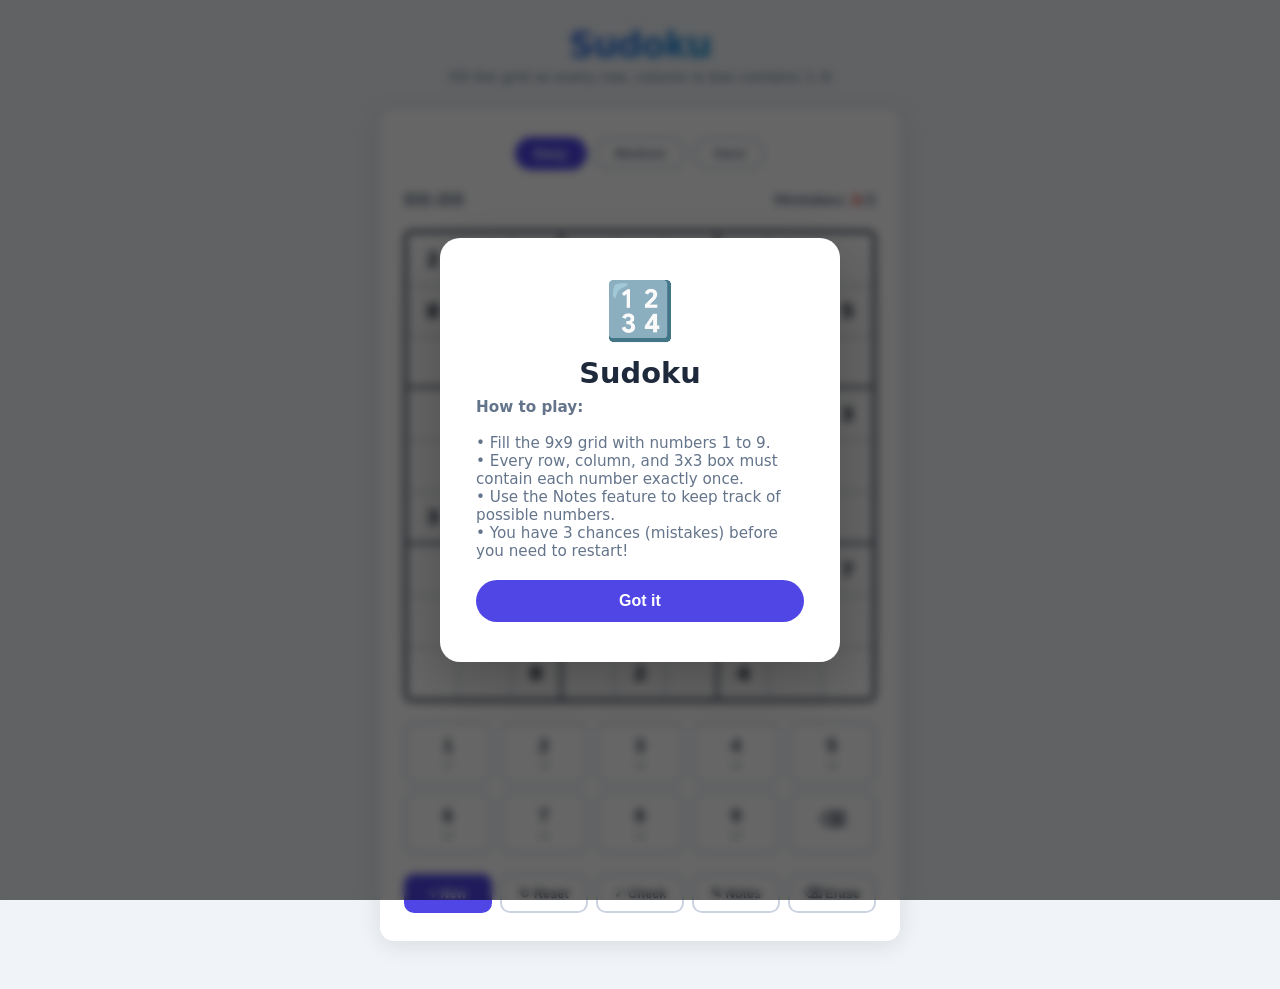
<file: sudoku.html>
<!DOCTYPE html>
<html lang="en">
<head>
  <meta charset="UTF-8" />
  <meta name="viewport" content="width=device-width, initial-scale=1.0"/>
  <title>Sudoku</title>
  <style>
    *, *::before, *::after { box-sizing: border-box; margin: 0; padding: 0; }

    :root {
      --bg: #f0f4f8;
      --surface: #ffffff;
      --primary: #4f46e5;
      --primary-light: #ede9fe;
      --accent: #06b6d4;
      --danger: #ef4444;
      --danger-light: #fee2e2;
      --success: #22c55e;
      --text: #1e293b;
      --text-muted: #64748b;
      --border: #cbd5e1;
      --clue: #1e293b;
      --user: #4f46e5;
      --cell-bg: #ffffff;
      --hover-bg: #f8fafc;
      --select-bg: #c7d2fe;
      --related-bg: #eef2ff;
      --box-border: #1e293b;
      --shadow: 0 4px 24px rgba(0,0,0,0.10);
      --radius: 14px;
    }

    body {
      background: var(--bg);
      color: var(--text);
      font-family: "Segoe UI", system-ui, -apple-system, sans-serif;
      min-height: 100vh;
      display: flex;
      flex-direction: column;
      align-items: center;
      justify-content: flex-start;
      padding: 24px 12px 48px;
    }

    header { text-align: center; margin-bottom: 24px; }
    header h1 {
      font-size: 2.2rem; font-weight: 800; letter-spacing: -1px;
      background: linear-gradient(135deg, var(--primary), var(--accent));
      -webkit-background-clip: text; -webkit-text-fill-color: transparent;
      background-clip: text;
    }
    header p { color: var(--text-muted); font-size: 0.9rem; margin-top: 4px; }

    .game-container {
      background: var(--surface); border-radius: var(--radius);
      box-shadow: var(--shadow); padding: 28px 24px;
      display: flex; flex-direction: column; align-items: center;
      gap: 20px; width: 100%; max-width: 520px;
    }

    .difficulty { display: flex; gap: 8px; }
    .diff-btn {
      padding: 7px 18px; border: 2px solid var(--border); border-radius: 50px;
      background: transparent; color: var(--text-muted); font-size: 0.85rem;
      font-weight: 600; cursor: pointer; transition: all 0.2s;
    }
    .diff-btn:hover { border-color: var(--primary); color: var(--primary); }
    .diff-btn.active { background: var(--primary); border-color: var(--primary); color: #fff; }

    .info-row { display: flex; justify-content: space-between; align-items: center; width: 100%; }
    .timer { font-size: 1.1rem; font-weight: 700; color: var(--text-muted); letter-spacing: 1px; }
    .mistakes { font-size: 0.85rem; color: var(--text-muted); font-weight: 600; }
    .mistakes span { color: var(--danger); }

    .grid-wrapper { position: relative; width: 100%; }
    #sudoku-grid {
      display: grid; grid-template-columns: repeat(9, 1fr);
      width: 100%; border: 3px solid var(--box-border); border-radius: 8px; overflow: hidden;
    }

    .cell {
      aspect-ratio: 1; display: flex; align-items: center; justify-content: center;
      font-size: clamp(0.85rem, 2.5vw, 1.25rem); font-weight: 600; cursor: pointer;
      background: var(--cell-bg); color: var(--clue); border: 1px solid var(--border);
      position: relative; transition: background 0.12s;
      user-select: none; -webkit-tap-highlight-color: transparent;
    }
    .cell:nth-child(3n)   { border-right: 2.5px solid var(--box-border); }
    .cell:nth-child(9n)   { border-right: 1px solid var(--border); }
    .cell[data-row="2"], .cell[data-row="5"] { border-bottom: 2.5px solid var(--box-border); }
    .cell.user-input { color: var(--user); }
    .cell.clue { cursor: default; }
    .cell:hover:not(.clue) { background: var(--hover-bg); }
    .cell.related  { background: var(--related-bg); }
    .cell.selected { background: var(--select-bg) !important; }
    .cell.error    { background: var(--danger-light) !important; color: var(--danger) !important; }
    .cell.correct  { background: #dcfce7 !important; color: var(--success) !important; }

    .cell .note-grid {
      display: grid; grid-template-columns: repeat(3,1fr); grid-template-rows: repeat(3,1fr);
      width: 90%; height: 90%; font-size: clamp(0.38rem, 1vw, 0.55rem);
      font-weight: 500; color: var(--text-muted); line-height: 1; pointer-events: none;
    }
    .cell .note-grid span { display: flex; align-items: center; justify-content: center; }

    .numpad { display: grid; grid-template-columns: repeat(5,1fr); gap: 8px; width: 100%; }
    .num-btn {
      padding: 12px 0; border: 2px solid var(--border); border-radius: 10px;
      background: var(--surface); color: var(--text); font-size: 1.1rem;
      font-weight: 700; cursor: pointer; transition: all 0.15s;
      display: flex; align-items: center; justify-content: center;
      gap: 4px; flex-direction: column;
    }
    .num-btn:hover { background: var(--primary-light); border-color: var(--primary); color: var(--primary); }
    .num-btn:active { transform: scale(0.95); }
    .num-btn .count { font-size: 0.55rem; font-weight: 500; color: var(--text-muted); line-height: 1; }

    .actions { display: flex; gap: 8px; width: 100%; flex-wrap: wrap; }
    .action-btn {
      flex: 1; min-width: 0; padding: 10px 8px; border-radius: 10px;
      border: 2px solid var(--border); background: var(--surface); color: var(--text);
      font-size: 0.8rem; font-weight: 700; cursor: pointer; transition: all 0.15s;
      display: flex; align-items: center; justify-content: center; gap: 5px;
    }
    .action-btn:hover { border-color: var(--primary); color: var(--primary); background: var(--primary-light); }
    .action-btn.danger:hover { border-color: var(--danger); color: var(--danger); background: var(--danger-light); }
    .action-btn.primary { background: var(--primary); border-color: var(--primary); color: #fff; }
    .action-btn.primary:hover { background: #4338ca; border-color: #4338ca; }

    #win-overlay {
      display: none; position: fixed; inset: 0;
      background: rgba(0,0,0,0.45); backdrop-filter: blur(4px);
      z-index: 100; align-items: center; justify-content: center;
    }
    #win-overlay.show { display: flex; }

    .win-card {
      background: #fff; border-radius: 20px; padding: 40px 36px;
      text-align: center; box-shadow: 0 20px 60px rgba(0,0,0,0.25);
      animation: popIn 0.4s cubic-bezier(0.34,1.56,0.64,1);
      max-width: 340px; width: 90%;
    }
    @keyframes popIn { from{opacity:0;transform:scale(0.7)} to{opacity:1;transform:scale(1)} }
    .win-emoji { font-size: 3.5rem; display: block; margin-bottom: 12px; }
    .win-title { font-size: 1.8rem; font-weight: 800; color: var(--text); margin-bottom: 8px; }
    .win-sub   { color: var(--text-muted); font-size: 0.95rem; margin-bottom: 24px; }
    .win-stats { display: flex; gap: 16px; justify-content: center; margin-bottom: 28px; }
    .win-stat  { background: var(--bg); border-radius: 10px; padding: 10px 16px; text-align: center; }
    .win-stat .val { font-size: 1.3rem; font-weight: 800; color: var(--primary); }
    .win-stat .lbl { font-size: 0.72rem; color: var(--text-muted); font-weight: 600; margin-top: 2px; }
    .win-btn {
      display: inline-block; padding: 12px 32px; background: var(--primary);
      color: #fff; border: none; border-radius: 50px; font-size: 1rem;
      font-weight: 700; cursor: pointer; transition: background 0.2s;
    }
    .win-btn:hover { background: #4338ca; }

    @media(max-width:400px){
      .game-container{padding:18px 12px;}
      .actions{gap:6px;}
      .action-btn{font-size:0.72rem;padding:9px 4px;}
    }
  </style>
</head>
<body>

<header>
  <h1>Sudoku</h1>
  <p>Fill the grid so every row, column &amp; box contains 1&ndash;9</p>
</header>

<div class="game-container">
  <div class="difficulty">
    <button class="diff-btn active" data-level="easy">Easy</button>
    <button class="diff-btn"        data-level="medium">Medium</button>
    <button class="diff-btn"        data-level="hard">Hard</button>
  </div>

  <div class="info-row">
    <div class="timer" id="timer">00:00</div>
    <div class="mistakes">Mistakes: <span id="mistake-count">0</span>/3</div>
  </div>

  <div class="grid-wrapper">
    <div id="sudoku-grid"></div>
  </div>

  <div class="numpad" id="numpad"></div>

  <div class="actions">
    <button class="action-btn primary" id="btn-new">&#43; New</button>
    <button class="action-btn"         id="btn-reset">&#8635; Reset</button>
    <button class="action-btn"         id="btn-check">&#10003; Check</button>
    <button class="action-btn"         id="btn-note">&#9998; Notes</button>
    <button class="action-btn danger"  id="btn-erase">&#9003; Erase</button>
  </div>
</div>

<div id="win-overlay">
  <div class="win-card">
    <span class="win-emoji">&#127881;</span>
    <div class="win-title">Puzzle Solved!</div>
    <div class="win-sub">Congratulations &mdash; you nailed it!</div>
    <div class="win-stats">
      <div class="win-stat"><div class="val" id="win-time">--</div><div class="lbl">Time</div></div>
      <div class="win-stat"><div class="val" id="win-diff">--</div><div class="lbl">Difficulty</div></div>
      <div class="win-stat"><div class="val" id="win-mistakes">0</div><div class="lbl">Mistakes</div></div>
    </div>
    <button class="win-btn" id="win-new">Play Again</button>
  </div>
</div>

<div id="instruction-modal" style="position:fixed; inset:0; background:rgba(0,0,0,0.6); backdrop-filter:blur(4px); z-index:200; display:flex; align-items:center; justify-content:center;">
  <div class="win-card" style="max-width:400px; text-align:left; transition: all 0.3s;" id="instr-step-1">
    <div class="win-emoji" style="text-align:center;">🔢</div>
    <div class="win-title" style="text-align:center;">Sudoku</div>
    <div class="win-sub" style="margin-bottom:20px;">
      <b>How to play:</b><br><br>
      • Fill the 9x9 grid with numbers 1 to 9.<br>
      • Every row, column, and 3x3 box must contain each number exactly once.<br>
      • Use the Notes feature to keep track of possible numbers.<br>
      • You have 3 chances (mistakes) before you need to restart!
    </div>
    <button class="win-btn" id="got-it-btn" style="width:100%;">Got it</button>
  </div>
  
  <div class="win-card" style="max-width:400px; text-align:center; display:none;" id="instr-step-2">
    <div class="win-emoji">🎚️</div>
    <div class="win-title">Select Difficulty</div>
    <div class="win-sub" style="margin-bottom:20px;">Choose your level of hardness</div>
    <div style="display:flex; flex-direction:column; gap:10px;">
      <button class="win-btn" onclick="startSudoku('easy')" style="width:100%; background:#22c55e;">Easy</button>
      <button class="win-btn" onclick="startSudoku('medium')" style="width:100%; background:#f59e0b;">Medium</button>
      <button class="win-btn" onclick="startSudoku('hard')" style="width:100%; background:#ef4444;">Hard</button>
    </div>
  </div>
</div>

<script>
/* === SUDOKU ENGINE === */
function shuffle(arr){for(let i=arr.length-1;i>0;i--){const j=Math.floor(Math.random()*(i+1));[arr[i],arr[j]]=[arr[j],arr[i]];}return arr;}

function isValid(board,row,col,num){
  for(let i=0;i<9;i++){
    if(board[row][i]===num)return false;
    if(board[i][col]===num)return false;
    const br=3*Math.floor(row/3)+Math.floor(i/3);
    const bc=3*Math.floor(col/3)+(i%3);
    if(board[br][bc]===num)return false;
  }
  return true;
}

function solveRandom(board){
  for(let r=0;r<9;r++){
    for(let c=0;c<9;c++){
      if(board[r][c]===0){
        const nums=shuffle([1,2,3,4,5,6,7,8,9]);
        for(const n of nums){
          if(isValid(board,r,c,n)){
            board[r][c]=n;
            if(solveRandom(board))return true;
            board[r][c]=0;
          }
        }
        return false;
      }
    }
  }
  return true;
}

function countSolutions(board){
  let count=0;
  function bt(){
    for(let r=0;r<9;r++){
      for(let c=0;c<9;c++){
        if(board[r][c]===0){
          for(let n=1;n<=9;n++){
            if(isValid(board,r,c,n)){
              board[r][c]=n;bt();board[r][c]=0;
              if(count>1)return;
            }
          }
          return;
        }
      }
    }
    count++;
  }
  bt();return count;
}

function generatePuzzle(difficulty){
  const clueCount={easy:38,medium:30,hard:24}[difficulty]||30;
  const solution=Array.from({length:9},()=>Array(9).fill(0));
  solveRandom(solution);
  const puzzle=solution.map(r=>[...r]);
  const cells=shuffle(Array.from({length:81},(_,i)=>i));
  let removed=0,target=81-clueCount;
  for(const idx of cells){
    if(removed>=target)break;
    const r=Math.floor(idx/9),c=idx%9;
    const backup=puzzle[r][c];
    puzzle[r][c]=0;
    const copy=puzzle.map(row=>[...row]);
    if(countSolutions(copy)===1){removed++;}
    else{puzzle[r][c]=backup;}
  }
  return{puzzle,solution};
}

/* === STATE === */
let state={
  puzzle:[],solution:[],board:[],notes:[],
  selected:null,difficulty:"easy",noteMode:false,
  mistakes:0,timerSecs:0,timerID:null,won:false,numCounts:Array(10).fill(0)
};

/* === DOM REFS === */
const gridEl=document.getElementById("sudoku-grid");
const numpadEl=document.getElementById("numpad");
const timerEl=document.getElementById("timer");
const mistakeEl=document.getElementById("mistake-count");
const winOverlay=document.getElementById("win-overlay");

const pad=n=>String(n).padStart(2,"0");
const fmtTime=s=>`${pad(Math.floor(s/60))}:${pad(s%60)}`;

function startTimer(){
  clearInterval(state.timerID);state.timerSecs=0;timerEl.textContent="00:00";
  state.timerID=setInterval(()=>{if(!state.won){state.timerSecs++;timerEl.textContent=fmtTime(state.timerSecs);}},1000);
}

/* === BUILD GRID === */
function buildGrid(){
  gridEl.innerHTML="";
  for(let r=0;r<9;r++){
    for(let c=0;c<9;c++){
      const cell=document.createElement("div");
      cell.className="cell";cell.dataset.row=r;cell.dataset.col=c;
      cell.addEventListener("click",()=>selectCell(r,c));
      gridEl.appendChild(cell);
    }
  }
}

function getCell(r,c){return gridEl.querySelector(`[data-row="${r}"][data-col="${c}"]`);}

/* === RENDER === */
function renderAll(){
  for(let r=0;r<9;r++)for(let c=0;c<9;c++)renderCell(r,c);
  renderHighlights();renderNumpad();
}

function renderCell(r,c){
  const el=getCell(r,c);const val=state.board[r][c];
  const isClue=state.puzzle[r][c]!==0;
  el.className="cell"+(isClue?" clue":" user-input");
  const noteSet=state.notes[r][c];
  if(!val&&noteSet&&noteSet.size>0){
    el.innerHTML="";
    const ng=document.createElement("div");ng.className="note-grid";
    for(let n=1;n<=9;n++){const sp=document.createElement("span");sp.textContent=noteSet.has(n)?n:"";ng.appendChild(sp);}
    el.appendChild(ng);return;
  }
  el.textContent=val||"";
}

function renderHighlights(){
  const sel=state.selected;
  for(let r=0;r<9;r++){
    for(let c=0;c<9;c++){
      const el=getCell(r,c);el.classList.remove("selected","related");
      if(!sel)continue;
      if(r===sel.r&&c===sel.c){el.classList.add("selected");}
      else if(r===sel.r||c===sel.c||(Math.floor(r/3)===Math.floor(sel.r/3)&&Math.floor(c/3)===Math.floor(sel.c/3))){el.classList.add("related");}
    }
  }
}

function renderNumpad(){
  const btns=numpadEl.querySelectorAll(".num-btn");
  btns.forEach(btn=>{
    const n=parseInt(btn.dataset.num);if(!n)return;
    const cnt=btn.querySelector(".count");
    const remaining=9-(state.numCounts[n]||0);
    cnt.textContent=remaining<=0?"done":`x${remaining}`;
    btn.disabled=remaining<=0;btn.style.opacity=remaining<=0?"0.35":"1";
  });
}

/* === INPUT === */
function selectCell(r,c){state.selected={r,c};renderHighlights();}

function countNums(){
  const counts=Array(10).fill(0);
  for(let r=0;r<9;r++)for(let c=0;c<9;c++)if(state.board[r][c])counts[state.board[r][c]]++;
  state.numCounts=counts;
}

function inputNumber(num){
  const sel=state.selected;if(!sel)return;
  const{r,c}=sel;if(state.puzzle[r][c]!==0)return;
  if(state.noteMode&&num!==0){
    if(!state.notes[r][c])state.notes[r][c]=new Set();
    if(state.notes[r][c].has(num))state.notes[r][c].delete(num);else state.notes[r][c].add(num);
    renderCell(r,c);return;
  }
  state.notes[r][c]=new Set();state.board[r][c]=num;countNums();
  renderCell(r,c);renderNumpad();
  if(num!==0&&num!==state.solution[r][c]){
    state.mistakes++;mistakeEl.textContent=state.mistakes;
    getCell(r,c).classList.add("error");
    setTimeout(()=>getCell(r,c).classList.remove("error"),1200);
  } else if(num!==0){clearRelatedNotes(r,c,num);}
  checkWin();
}

function clearRelatedNotes(row,col,num){
  for(let i=0;i<9;i++){
    if(state.notes[row][i]){state.notes[row][i].delete(num);renderCell(row,i);}
    if(state.notes[i][col]){state.notes[i][col].delete(num);renderCell(i,col);}
    const br=3*Math.floor(row/3)+Math.floor(i/3);const bc=3*Math.floor(col/3)+(i%3);
    if(state.notes[br][bc]){state.notes[br][bc].delete(num);renderCell(br,bc);}
  }
}

/* === CHECK / WIN === */
function checkBoard(){
  for(let r=0;r<9;r++){
    for(let c=0;c<9;c++){
      const el=getCell(r,c);const val=state.board[r][c];
      el.classList.remove("error","correct");
      if(!val)continue;
      if(val!==state.solution[r][c])el.classList.add("error");
      else el.classList.add("correct");
    }
  }
  setTimeout(()=>{for(let r=0;r<9;r++)for(let c=0;c<9;c++)getCell(r,c).classList.remove("correct");},2000);
}

function checkWin(){
  for(let r=0;r<9;r++)for(let c=0;c<9;c++)if(state.board[r][c]!==state.solution[r][c])return;
  state.won=true;clearInterval(state.timerID);setTimeout(showWin,400);
}

function showWin(){
  document.getElementById("win-time").textContent=fmtTime(state.timerSecs);
  document.getElementById("win-diff").textContent=state.difficulty.charAt(0).toUpperCase()+state.difficulty.slice(1);
  document.getElementById("win-mistakes").textContent=state.mistakes;
  winOverlay.classList.add("show");
}

/* === NEW GAME / RESET === */
function newGame(difficulty, skipTimer = false){
  state.difficulty=difficulty||state.difficulty;state.won=false;state.mistakes=0;
  state.noteMode=false;state.selected=null;mistakeEl.textContent="0";
  winOverlay.classList.remove("show");updateNoteBtn();
  const{puzzle,solution}=generatePuzzle(state.difficulty);
  state.puzzle=puzzle;state.solution=solution;state.board=puzzle.map(r=>[...r]);
  state.notes=Array.from({length:9},()=>Array.from({length:9},()=>new Set()));
  countNums();renderAll();
  if (!skipTimer) startTimer();
}

function resetGame(){
  state.board=state.puzzle.map(r=>[...r]);
  state.notes=Array.from({length:9},()=>Array.from({length:9},()=>new Set()));
  state.mistakes=0;state.won=false;state.selected=null;mistakeEl.textContent="0";
  countNums();renderAll();startTimer();
}

function updateNoteBtn(){
  const btn=document.getElementById("btn-note");
  if(state.noteMode){btn.classList.add("primary");btn.innerHTML="&#9998; Notes ON";}
  else{btn.classList.remove("primary");btn.innerHTML="&#9998; Notes";}
}

/* === KEYBOARD === */
document.addEventListener("keydown",e=>{
  if(e.key>="1"&&e.key<="9"){inputNumber(parseInt(e.key));return;}
  if(e.key==="0"||e.key==="Backspace"||e.key==="Delete"){inputNumber(0);return;}
  const sel=state.selected;if(!sel)return;
  const moves={ArrowUp:[-1,0],ArrowDown:[1,0],ArrowLeft:[0,-1],ArrowRight:[0,1]};
  if(moves[e.key]){
    e.preventDefault();
    const[dr,dc]=moves[e.key];
    selectCell(Math.max(0,Math.min(8,sel.r+dr)),Math.max(0,Math.min(8,sel.c+dc)));
  }
});

/* === BUILD NUMPAD === */
function buildNumpad(){
  numpadEl.innerHTML="";
  for(let n=1;n<=9;n++){
    const btn=document.createElement("button");btn.className="num-btn";btn.dataset.num=n;
    btn.innerHTML=`${n}<span class="count"></span>`;
    btn.addEventListener("click",()=>inputNumber(n));numpadEl.appendChild(btn);
  }
  const erase=document.createElement("button");erase.className="num-btn";erase.dataset.num=0;
  erase.innerHTML=`&#9003;<span class="count"></span>`;
  erase.addEventListener("click",()=>inputNumber(0));numpadEl.appendChild(erase);
}

/* === WIRE BUTTONS === */
document.querySelectorAll(".diff-btn").forEach(btn=>{
  btn.addEventListener("click",()=>{
    document.querySelectorAll(".diff-btn").forEach(b=>b.classList.remove("active"));
    btn.classList.add("active");newGame(btn.dataset.level);
  });
});
document.getElementById("btn-new").addEventListener("click",()=>{
  newGame(document.querySelector(".diff-btn.active")?.dataset.level||"easy");
});
document.getElementById("btn-reset").addEventListener("click",resetGame);
document.getElementById("btn-check").addEventListener("click",checkBoard);
document.getElementById("btn-note").addEventListener("click",()=>{state.noteMode=!state.noteMode;updateNoteBtn();});
document.getElementById("btn-erase").addEventListener("click",()=>inputNumber(0));
document.getElementById("win-new").addEventListener("click",()=>{
  newGame(document.querySelector(".diff-btn.active")?.dataset.level||"easy");
});

document.getElementById("got-it-btn").addEventListener("click",()=>{
  document.getElementById("instr-step-1").style.display = 'none';
  document.getElementById("instr-step-2").style.display = 'block';
});

function startSudoku(level) {
  document.getElementById("instruction-modal").style.display = 'none';
  document.querySelectorAll(".diff-btn").forEach(b=>{
    b.classList.toggle("active", b.dataset.level === level);
  });
  newGame(level, false);
}

/* === INIT === */
buildGrid();buildNumpad();newGame("easy", true);
</script>
</body>
</html>
</file>
